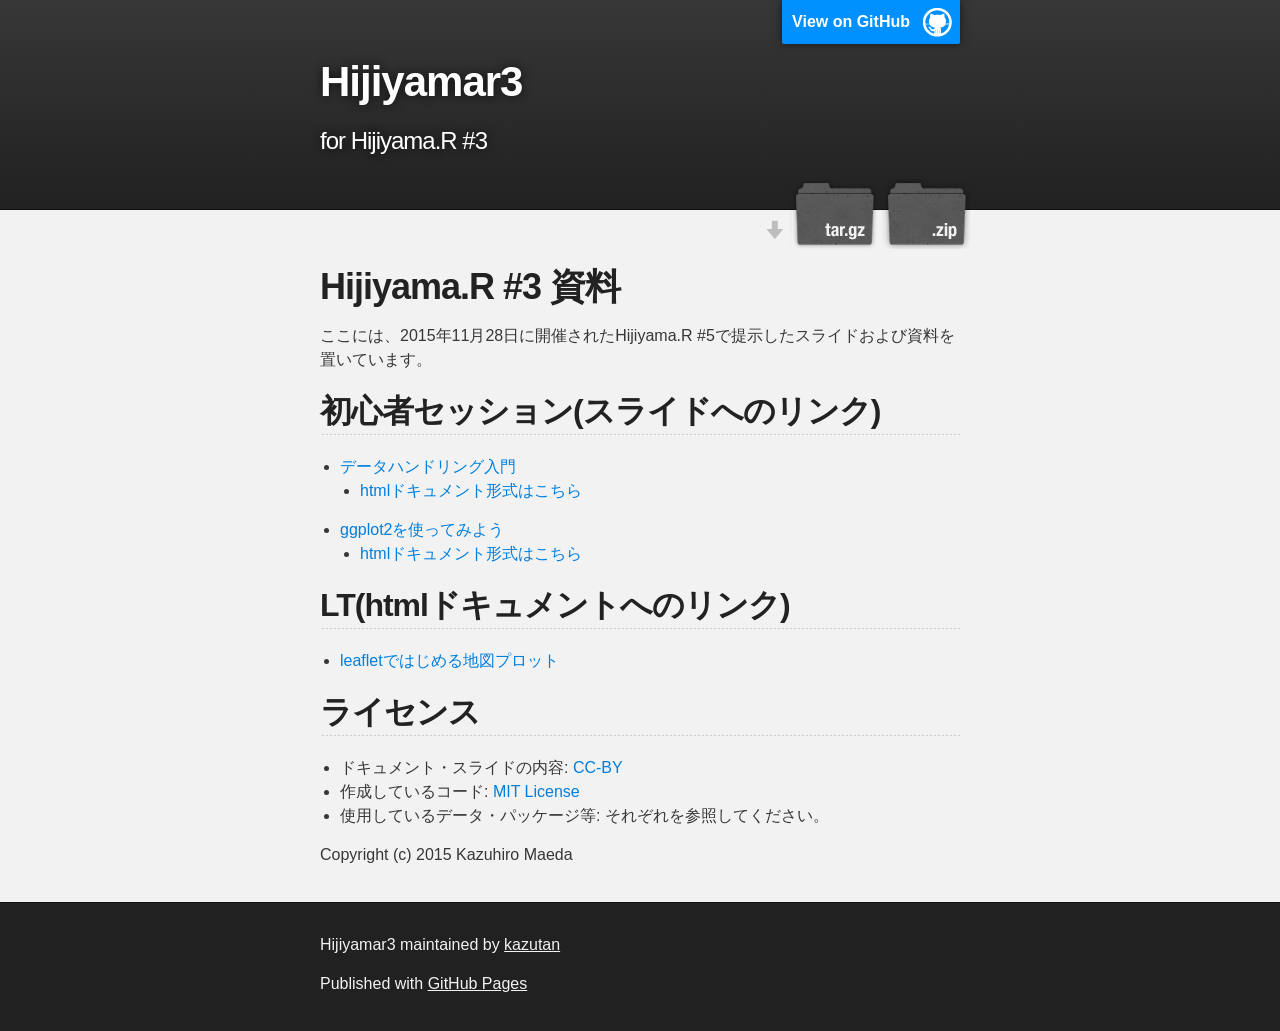
<file: index.html>
<!DOCTYPE html>
<html>

  <head>
    <meta charset='utf-8'>
    <meta http-equiv="X-UA-Compatible" content="chrome=1">
    <meta name="description" content="Hijiyamar3 : for Hijiyama.R #3">

    <link rel="stylesheet" type="text/css" media="screen" href="stylesheets/stylesheet.css">

    <title>Hijiyamar3</title>
  </head>

  <body>

    <!-- HEADER -->
    <div id="header_wrap" class="outer">
        <header class="inner">
          <a id="forkme_banner" href="https://github.com/kazutan/HijiyamaR3">View on GitHub</a>

          <h1 id="project_title">Hijiyamar3</h1>
          <h2 id="project_tagline">for Hijiyama.R #3</h2>

            <section id="downloads">
              <a class="zip_download_link" href="https://github.com/kazutan/HijiyamaR3/zipball/master">Download this project as a .zip file</a>
              <a class="tar_download_link" href="https://github.com/kazutan/HijiyamaR3/tarball/master">Download this project as a tar.gz file</a>
            </section>
        </header>
    </div>

    <!-- MAIN CONTENT -->
    <div id="main_content_wrap" class="outer">
      <section id="main_content" class="inner">
        <h1>
<a id="hijiyamar-3-資料" class="anchor" href="#hijiyamar-3-%E8%B3%87%E6%96%99" aria-hidden="true"><span class="octicon octicon-link"></span></a>Hijiyama.R #3 資料</h1>

<p>ここには、2015年11月28日に開催されたHijiyama.R #5で提示したスライドおよび資料を置いています。</p>

<h2>
<a id="初心者セッションスライドへのリンク" class="anchor" href="#%E5%88%9D%E5%BF%83%E8%80%85%E3%82%BB%E3%83%83%E3%82%B7%E3%83%A7%E3%83%B3%E3%82%B9%E3%83%A9%E3%82%A4%E3%83%89%E3%81%B8%E3%81%AE%E3%83%AA%E3%83%B3%E3%82%AF" aria-hidden="true"><span class="octicon octicon-link"></span></a>初心者セッション(スライドへのリンク)</h2>

<ul>
<li>
<a href="https://kazutan.github.io/HijiyamaR3/data_handling_s.html">データハンドリング入門</a>

<ul>
<li><a href="https://kazutan.github.io/HijiyamaR3/data_handling_d.html">htmlドキュメント形式はこちら</a></li>
</ul>
</li>
<li>
<a href="https://kazutan.github.io/HijiyamaR3/ggplot2_s.html">ggplot2を使ってみよう</a>

<ul>
<li><a href="https://kazutan.github.io/HijiyamaR3/ggplot2_d.html">htmlドキュメント形式はこちら</a></li>
</ul>
</li>
</ul>

<h2>
<a id="lthtmlドキュメントへのリンク" class="anchor" href="#lthtml%E3%83%89%E3%82%AD%E3%83%A5%E3%83%A1%E3%83%B3%E3%83%88%E3%81%B8%E3%81%AE%E3%83%AA%E3%83%B3%E3%82%AF" aria-hidden="true"><span class="octicon octicon-link"></span></a>LT(htmlドキュメントへのリンク)</h2>

<ul>
<li><a href="https://kazutan.github.io/HijiyamaR3/leaflet_lite_s.html">leafletではじめる地図プロット</a></li>
</ul>

<h2>
<a id="ライセンス" class="anchor" href="#%E3%83%A9%E3%82%A4%E3%82%BB%E3%83%B3%E3%82%B9" aria-hidden="true"><span class="octicon octicon-link"></span></a>ライセンス</h2>

<ul>
<li>ドキュメント・スライドの内容: <a href="http://creativecommons.org/licenses/by/4.0/">CC-BY</a>
</li>
<li>作成しているコード: <a href="http://opensource.org/licenses/mit-license.php">MIT License</a>
</li>
<li>使用しているデータ・パッケージ等: それぞれを参照してください。</li>
</ul>

<p>Copyright (c) 2015 Kazuhiro Maeda</p>
      </section>
    </div>

    <!-- FOOTER  -->
    <div id="footer_wrap" class="outer">
      <footer class="inner">
        <p class="copyright">Hijiyamar3 maintained by <a href="https://github.com/kazutan">kazutan</a></p>
        <p>Published with <a href="https://pages.github.com">GitHub Pages</a></p>
      </footer>
    </div>

    

  </body>
</html>
</file>
<file: stylesheets/stylesheet.css>
/*******************************************************************************
Slate Theme for GitHub Pages
by Jason Costello, @jsncostello
*******************************************************************************/

@import url(github-light.css);

/*******************************************************************************
MeyerWeb Reset
*******************************************************************************/

html, body, div, span, applet, object, iframe,
h1, h2, h3, h4, h5, h6, p, blockquote, pre,
a, abbr, acronym, address, big, cite, code,
del, dfn, em, img, ins, kbd, q, s, samp,
small, strike, strong, sub, sup, tt, var,
b, u, i, center,
dl, dt, dd, ol, ul, li,
fieldset, form, label, legend,
table, caption, tbody, tfoot, thead, tr, th, td,
article, aside, canvas, details, embed,
figure, figcaption, footer, header, hgroup,
menu, nav, output, ruby, section, summary,
time, mark, audio, video {
  margin: 0;
  padding: 0;
  border: 0;
  font: inherit;
  vertical-align: baseline;
}

/* HTML5 display-role reset for older browsers */
article, aside, details, figcaption, figure,
footer, header, hgroup, menu, nav, section {
  display: block;
}

ol, ul {
  list-style: none;
}

table {
  border-collapse: collapse;
  border-spacing: 0;
}

/*******************************************************************************
Theme Styles
*******************************************************************************/

body {
  box-sizing: border-box;
  color:#373737;
  background: #212121;
  font-size: 16px;
  font-family: 'Myriad Pro', Calibri, Helvetica, Arial, sans-serif;
  line-height: 1.5;
  -webkit-font-smoothing: antialiased;
}

h1, h2, h3, h4, h5, h6 {
  margin: 10px 0;
  font-weight: 700;
  color:#222222;
  font-family: 'Lucida Grande', 'Calibri', Helvetica, Arial, sans-serif;
  letter-spacing: -1px;
}

h1 {
  font-size: 36px;
  font-weight: 700;
}

h2 {
  padding-bottom: 10px;
  font-size: 32px;
  background: url('../images/bg_hr.png') repeat-x bottom;
}

h3 {
  font-size: 24px;
}

h4 {
  font-size: 21px;
}

h5 {
  font-size: 18px;
}

h6 {
  font-size: 16px;
}

p {
  margin: 10px 0 15px 0;
}

footer p {
  color: #f2f2f2;
}

a {
  text-decoration: none;
  color: #007edf;
  text-shadow: none;

  transition: color 0.5s ease;
  transition: text-shadow 0.5s ease;
  -webkit-transition: color 0.5s ease;
  -webkit-transition: text-shadow 0.5s ease;
  -moz-transition: color 0.5s ease;
  -moz-transition: text-shadow 0.5s ease;
  -o-transition: color 0.5s ease;
  -o-transition: text-shadow 0.5s ease;
  -ms-transition: color 0.5s ease;
  -ms-transition: text-shadow 0.5s ease;
}

a:hover, a:focus {text-decoration: underline;}

footer a {
  color: #F2F2F2;
  text-decoration: underline;
}

em {
  font-style: italic;
}

strong {
  font-weight: bold;
}

img {
  position: relative;
  margin: 0 auto;
  max-width: 739px;
  padding: 5px;
  margin: 10px 0 10px 0;
  border: 1px solid #ebebeb;

  box-shadow: 0 0 5px #ebebeb;
  -webkit-box-shadow: 0 0 5px #ebebeb;
  -moz-box-shadow: 0 0 5px #ebebeb;
  -o-box-shadow: 0 0 5px #ebebeb;
  -ms-box-shadow: 0 0 5px #ebebeb;
}

p img {
  display: inline;
  margin: 0;
  padding: 0;
  vertical-align: middle;
  text-align: center;
  border: none;
}

pre, code {
  width: 100%;
  color: #222;
  background-color: #fff;

  font-family: Monaco, "Bitstream Vera Sans Mono", "Lucida Console", Terminal, monospace;
  font-size: 14px;

  border-radius: 2px;
  -moz-border-radius: 2px;
  -webkit-border-radius: 2px;
}

pre {
  width: 100%;
  padding: 10px;
  box-shadow: 0 0 10px rgba(0,0,0,.1);
  overflow: auto;
}

code {
  padding: 3px;
  margin: 0 3px;
  box-shadow: 0 0 10px rgba(0,0,0,.1);
}

pre code {
  display: block;
  box-shadow: none;
}

blockquote {
  color: #666;
  margin-bottom: 20px;
  padding: 0 0 0 20px;
  border-left: 3px solid #bbb;
}


ul, ol, dl {
  margin-bottom: 15px
}

ul {
  list-style-position: inside;
  list-style: disc;
  padding-left: 20px;
}

ol {
  list-style-position: inside;
  list-style: decimal;
  padding-left: 20px;
}

dl dt {
  font-weight: bold;
}

dl dd {
  padding-left: 20px;
  font-style: italic;
}

dl p {
  padding-left: 20px;
  font-style: italic;
}

hr {
  height: 1px;
  margin-bottom: 5px;
  border: none;
  background: url('../images/bg_hr.png') repeat-x center;
}

table {
  border: 1px solid #373737;
  margin-bottom: 20px;
  text-align: left;
 }

th {
  font-family: 'Lucida Grande', 'Helvetica Neue', Helvetica, Arial, sans-serif;
  padding: 10px;
  background: #373737;
  color: #fff;
 }

td {
  padding: 10px;
  border: 1px solid #373737;
 }

form {
  background: #f2f2f2;
  padding: 20px;
}

/*******************************************************************************
Full-Width Styles
*******************************************************************************/

.outer {
  width: 100%;
}

.inner {
  position: relative;
  max-width: 640px;
  padding: 20px 10px;
  margin: 0 auto;
}

#forkme_banner {
  display: block;
  position: absolute;
  top:0;
  right: 10px;
  z-index: 10;
  padding: 10px 50px 10px 10px;
  color: #fff;
  background: url('../images/blacktocat.png') #0090ff no-repeat 95% 50%;
  font-weight: 700;
  box-shadow: 0 0 10px rgba(0,0,0,.5);
  border-bottom-left-radius: 2px;
  border-bottom-right-radius: 2px;
}

#header_wrap {
  background: #212121;
  background: -moz-linear-gradient(top, #373737, #212121);
  background: -webkit-linear-gradient(top, #373737, #212121);
  background: -ms-linear-gradient(top, #373737, #212121);
  background: -o-linear-gradient(top, #373737, #212121);
  background: linear-gradient(top, #373737, #212121);
}

#header_wrap .inner {
  padding: 50px 10px 30px 10px;
}

#project_title {
  margin: 0;
  color: #fff;
  font-size: 42px;
  font-weight: 700;
  text-shadow: #111 0px 0px 10px;
}

#project_tagline {
  color: #fff;
  font-size: 24px;
  font-weight: 300;
  background: none;
  text-shadow: #111 0px 0px 10px;
}

#downloads {
  position: absolute;
  width: 210px;
  z-index: 10;
  bottom: -40px;
  right: 0;
  height: 70px;
  background: url('../images/icon_download.png') no-repeat 0% 90%;
}

.zip_download_link {
  display: block;
  float: right;
  width: 90px;
  height:70px;
  text-indent: -5000px;
  overflow: hidden;
  background: url(../images/sprite_download.png) no-repeat bottom left;
}

.tar_download_link {
  display: block;
  float: right;
  width: 90px;
  height:70px;
  text-indent: -5000px;
  overflow: hidden;
  background: url(../images/sprite_download.png) no-repeat bottom right;
  margin-left: 10px;
}

.zip_download_link:hover {
  background: url(../images/sprite_download.png) no-repeat top left;
}

.tar_download_link:hover {
  background: url(../images/sprite_download.png) no-repeat top right;
}

#main_content_wrap {
  background: #f2f2f2;
  border-top: 1px solid #111;
  border-bottom: 1px solid #111;
}

#main_content {
  padding-top: 40px;
}

#footer_wrap {
  background: #212121;
}



/*******************************************************************************
Small Device Styles
*******************************************************************************/

@media screen and (max-width: 480px) {
  body {
    font-size:14px;
  }

  #downloads {
    display: none;
  }

  .inner {
    min-width: 320px;
    max-width: 480px;
  }

  #project_title {
  font-size: 32px;
  }

  h1 {
    font-size: 28px;
  }

  h2 {
    font-size: 24px;
  }

  h3 {
    font-size: 21px;
  }

  h4 {
    font-size: 18px;
  }

  h5 {
    font-size: 14px;
  }

  h6 {
    font-size: 12px;
  }

  code, pre {
    min-width: 320px;
    max-width: 480px;
    font-size: 11px;
  }

}
</file>
